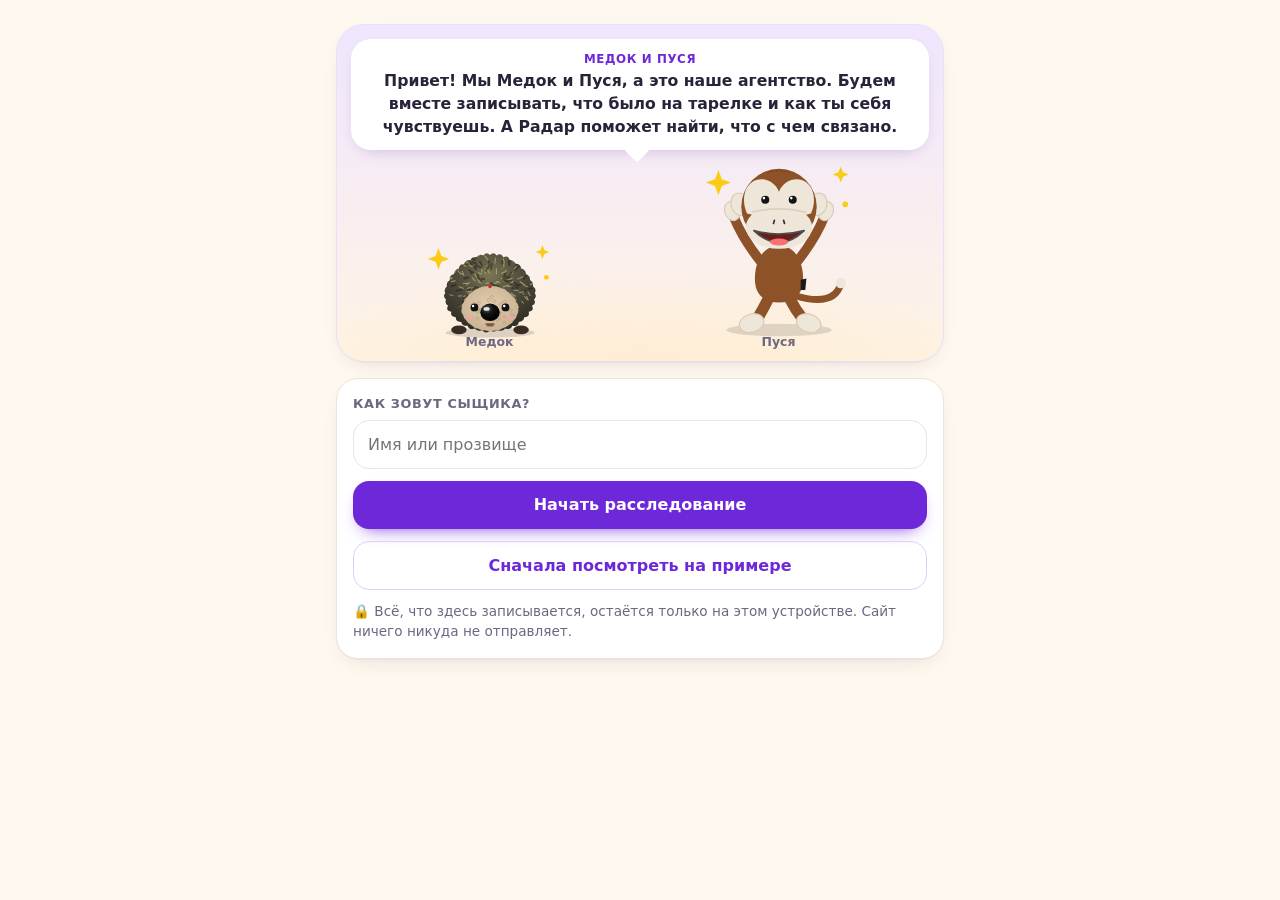
<file: index.html>
<!doctype html>
<html lang="ru">
<head>
  <meta charset="utf-8">
  <meta name="viewport" content="width=device-width, initial-scale=1, viewport-fit=cover">
  <!-- Приватность: браузеру запрещено ходить куда-либо, кроме самого сайта. Данные не могут уйти наружу. -->
  <meta http-equiv="Content-Security-Policy" content="default-src 'self'; script-src 'self'; style-src 'self' 'unsafe-inline'; img-src 'self' data: blob:; connect-src 'self'; font-src 'self'; object-src 'none'; base-uri 'self'; form-action 'none'">
  <meta name="referrer" content="no-referrer">
  <meta name="robots" content="noindex, nofollow">
  <title>Агентство Медка и Пуси</title>
  <meta name="description" content="Дневник еды и самочувствия в игровой форме. Данные остаются на устройстве.">
  <meta property="og:title" content="Агентство Медка и Пуси">
  <meta property="og:description" content="Дневник еды и самочувствия в игровой форме. Данные остаются на устройстве.">
  <meta property="og:image" content="https://samvelkoch.github.io/crumbs/icons/icon-512.png">
  <meta property="og:type" content="website">
  <meta name="theme-color" content="#6d28d9">
  <link rel="manifest" href="manifest.webmanifest">
  <link rel="icon" href="icons/icon.svg" type="image/svg+xml">
  <link rel="apple-touch-icon" href="icons/apple-touch-icon.png">
  <meta name="apple-mobile-web-app-capable" content="yes">
  <meta name="mobile-web-app-capable" content="yes">
  <meta name="apple-mobile-web-app-title" content="Агентство">
  <meta name="apple-mobile-web-app-status-bar-style" content="default">
  <link rel="stylesheet" href="styles.css">
  <script type="module" src="js/app.js"></script>
</head>
<body>
  <div class="app" id="app">
    <noscript>Для работы нужен JavaScript.</noscript>
  </div>
  <nav class="tabbar hidden" id="tabbar" aria-label="Разделы">
    <div class="tabbar-inner">
      <button class="tab" data-tab="today"><span class="ico">🏠</span>Сегодня</button>
      <button class="tab" data-tab="diary"><span class="ico">📅</span>Дневник</button>
      <button class="tab" data-tab="radar"><span class="ico">🔎</span>Радар</button>
      <button class="tab" data-tab="games"><span class="ico">🎮</span>Игры</button>
      <button class="tab" data-tab="more"><span class="ico">⭐</span>Агентство</button>
    </div>
  </nav>
  <dialog class="sheet" id="sheet" aria-labelledby="sheetTitle"></dialog>
  <div class="toast" id="toast" role="status" aria-live="polite"></div>
</body>
</html>
</file>
<file: styles.css>
:root {
  color-scheme: light;
  --bg: #fff8ef;
  --card: #ffffff;
  --ink: #2a2238;
  --muted: #6f6680;
  --line: #efe5d8;
  --brand: #6d28d9;
  --brand-2: #8b5cf6;
  --brand-soft: #f1eafe;
  --amber: #f59e0b;
  --amber-soft: #fff3d6;
  --green: #16a34a;
  --green-soft: #e3f8e9;
  --red: #dc2626;
  --water: #0ea5e9;
  --water-soft: #e0f4fd;
  --c-veg: #22c55e;
  --c-prot: #f97316;
  --c-carb: #eab308;
  --c-fruit: #ec4899;
  --c-treat: #a855f7;
  --c-drink: #0ea5e9;
  --c-dish: #f97316;
  --l0: #4ade80;
  --l1: #bef264;
  --l2: #fde047;
  --l3: #fb923c;
  --l4: #f43f5e;
  --radius: 22px;
  --shadow: 0 1px 0 rgba(42, 34, 56, .04), 0 8px 24px -12px rgba(42, 34, 56, .18);
  --tabbar: 72px;
  --font: ui-rounded, 'SF Pro Rounded', 'Nunito', system-ui, -apple-system, 'Segoe UI', Roboto, sans-serif;
}

* { box-sizing: border-box; }
html { -webkit-text-size-adjust: 100%; }
body {
  margin: 0;
  background: var(--bg);
  color: var(--ink);
  font: 16px/1.45 var(--font);
  -webkit-tap-highlight-color: transparent;
  overscroll-behavior-y: none;
}
button, input, textarea, select { font: inherit; color: inherit; }
button { cursor: pointer; border: 0; background: none; padding: 0; }
button:focus-visible, input:focus-visible, textarea:focus-visible { outline: 3px solid var(--brand-2); outline-offset: 2px; }
h1, h2, h3 { margin: 0; line-height: 1.2; letter-spacing: -.01em; }
h2 { font-size: 1.15rem; }
h3 { font-size: 1rem; }
p { margin: 0; }
.muted { color: var(--muted); }
.small { font-size: .85rem; }
.hidden { display: none !important; }

/* ---------- каркас ---------- */
.app {
  max-width: 640px;
  margin: 0 auto;
  padding: calc(env(safe-area-inset-top) + 8px) 16px calc(var(--tabbar) + env(safe-area-inset-bottom) + 24px);
  min-height: 100dvh;
}
.topbar {
  display: flex; align-items: center; justify-content: space-between; gap: 12px;
  padding: 8px 0 12px;
}
.brand { display: flex; align-items: center; gap: 10px; min-width: 0; }
.brand-badge {
  width: 40px; height: 40px; border-radius: 14px; flex: none;
  background: linear-gradient(135deg, var(--brand), var(--brand-2));
  display: grid; place-items: center; color: #fff; font-size: 22px;
  box-shadow: 0 6px 14px -6px var(--brand);
}
.brand > div:last-child { min-width: 0; }
.brand h1 { font-size: 1.05rem; font-weight: 800; }
.brand .sub { font-size: .78rem; color: var(--muted); white-space: nowrap; overflow: hidden; text-overflow: ellipsis; }
.stars-chip {
  display: flex; align-items: center; gap: 6px; flex: none;
  background: var(--amber-soft); color: #92400e; font-weight: 800;
  padding: 8px 12px; border-radius: 999px; font-size: .95rem;
}
.stars-chip .rank-emoji { font-size: 1.05rem; }

.view { display: grid; gap: 14px; animation: fade .25s ease; }
@keyframes fade { from { opacity: 0; transform: translateY(4px); } to { opacity: 1; transform: none; } }

.card {
  background: var(--card); border-radius: var(--radius); padding: 16px;
  box-shadow: var(--shadow); border: 1px solid var(--line);
}
.card-head { display: flex; align-items: center; justify-content: space-between; gap: 8px; margin-bottom: 12px; }
.card-head .hint { font-size: .8rem; color: var(--muted); }
.section-title { font-size: .78rem; font-weight: 800; text-transform: uppercase; letter-spacing: .06em; color: var(--muted); margin: 6px 4px -4px; }

/* ---------- нижняя навигация ---------- */
.tabbar {
  position: fixed; left: 0; right: 0; bottom: 0; z-index: 20;
  background: rgba(255, 255, 255, .92); backdrop-filter: blur(14px); -webkit-backdrop-filter: blur(14px);
  border-top: 1px solid var(--line);
  padding: 6px 8px calc(6px + env(safe-area-inset-bottom));
}
.tabbar-inner { max-width: 640px; margin: 0 auto; display: grid; grid-template-columns: repeat(5, 1fr); gap: 2px; }
.tab {
  display: grid; justify-items: center; gap: 2px; padding: 6px 4px; border-radius: 16px;
  font-size: .72rem; font-weight: 700; color: var(--muted);
}
.tab .ico { font-size: 1.4rem; line-height: 1; filter: grayscale(.6); opacity: .8; transition: transform .2s; }
.tab[aria-current='page'] { color: var(--brand); background: var(--brand-soft); }
.tab[aria-current='page'] .ico { filter: none; opacity: 1; transform: translateY(-1px) scale(1.08); }

/* ---------- сцена с маскотами ---------- */
.stage {
  position: relative; overflow: hidden;
  background:
    radial-gradient(120% 80% at 50% 120%, #ffe8c7 0%, transparent 60%),
    linear-gradient(180deg, #efe6ff 0%, #fff4e4 100%);
  border-radius: 28px; padding: 14px 14px 6px; border: 1px solid #eadff7;
  box-shadow: var(--shadow);
}
.bubble {
  position: relative; background: #fff; border-radius: 20px; padding: 12px 14px;
  font-size: .98rem; font-weight: 600; min-height: 64px;
  box-shadow: 0 6px 18px -10px rgba(76, 29, 149, .4);
}
.bubble .who { display: block; font-size: .74rem; font-weight: 800; color: var(--brand); text-transform: uppercase; letter-spacing: .05em; margin-bottom: 2px; }
.bubble::after {
  content: ''; position: absolute; bottom: -9px; width: 18px; height: 18px; background: #fff;
  transform: rotate(45deg); border-radius: 3px; left: var(--tail, 22%);
  transition: left .3s ease;
}
.mascots { display: flex; justify-content: space-around; align-items: flex-end; margin-top: 6px; }
.mascot-btn { position: relative; display: grid; justify-items: center; gap: 0; padding: 4px; border-radius: 20px; }
.mascot-btn .name { font-size: .78rem; font-weight: 800; color: var(--muted); margin-top: -4px; }
.mascot { display: block; overflow: visible; }
.stage .mascot.medok { width: clamp(90px, 24vw, 136px); height: auto; }
.stage .mascot.pusya { width: clamp(104px, 28vw, 160px); height: auto; }
.mascot .m-body { transform-origin: 50% 90%; transform-box: fill-box; }
.mascot.mood-cheer .m-body { animation: hop 1.1s ease-in-out infinite; }
.mascot.mood-happy .m-body { animation: breathe 3.5s ease-in-out infinite; }
.mascot.mood-calm .m-body { animation: breathe 4.5s ease-in-out infinite; }
.mascot.mood-think .m-body { animation: tilt 3s ease-in-out infinite; }
.mascot .m-eyes { animation: blink 5s infinite; transform-origin: center; transform-box: fill-box; }
.mascot .m-sparkles { animation: twinkle 1.4s ease-in-out infinite; transform-origin: center; transform-box: fill-box; }
.wiggle .m-body { animation: wiggle .6s ease !important; }
@keyframes breathe { 50% { transform: scale(1.025, .985); } }
@keyframes hop { 0%, 100% { transform: translateY(0); } 40% { transform: translateY(-8px) scale(1.02, .98); } 60% { transform: translateY(0) scale(1.03, .96); } }
@keyframes tilt { 50% { transform: rotate(-3deg); } }
@keyframes blink { 0%, 94%, 100% { transform: scaleY(1); } 97% { transform: scaleY(.1); } }
@keyframes twinkle { 50% { opacity: .35; transform: scale(.85); } }
@keyframes wiggle { 20% { transform: rotate(-7deg); } 45% { transform: rotate(6deg); } 70% { transform: rotate(-3deg); } }
@media (prefers-reduced-motion: reduce) {
  *, *::before, *::after { animation: none !important; transition: none !important; }
}

/* ---------- быстрые действия ---------- */
.quick { display: grid; grid-template-columns: repeat(4, 1fr); gap: 10px; }
.qbtn {
  display: grid; justify-items: center; align-content: center; gap: 4px;
  min-height: 92px; padding: 10px 4px; border-radius: 22px; font-weight: 800; font-size: .86rem;
  background: var(--card); border: 1px solid var(--line); box-shadow: var(--shadow);
  transition: transform .12s ease;
}
.qbtn:active { transform: scale(.96); }
.qbtn .ico { font-size: 1.9rem; line-height: 1; }
.qbtn.meal { background: linear-gradient(160deg, #fff, #fff1e0); }
.qbtn.skin { background: linear-gradient(160deg, #fff, #f1eafe); }
.qbtn.water { background: linear-gradient(160deg, #fff, #e0f4fd); }
.qbtn.clue { background: linear-gradient(160deg, #fff, #e3f8e9); }

.skin-quick { display: flex; gap: 10px; align-items: center; }
.skin-quick .q { flex: 1; }
.pill-btn {
  display: inline-flex; align-items: center; justify-content: center; gap: 6px;
  padding: 12px 16px; border-radius: 16px; font-weight: 800; min-height: 48px;
  background: var(--brand); color: #fff; box-shadow: 0 8px 18px -10px var(--brand);
}
.pill-btn.soft { background: var(--brand-soft); color: var(--brand); box-shadow: none; }
.pill-btn.ghost { background: transparent; color: var(--brand); box-shadow: none; border: 1.5px solid #ddd0f7; }
.pill-btn.green { background: var(--green); box-shadow: 0 8px 18px -10px var(--green); }
.pill-btn.danger { background: #fee2e2; color: var(--red); box-shadow: none; }
.pill-btn.block { width: 100%; }
.pill-btn:disabled { opacity: .5; }
.link-btn { color: var(--brand); font-weight: 800; font-size: .9rem; }

/* ---------- тарелка и вода ---------- */
.duo { display: grid; grid-template-columns: 1fr 1fr; gap: 14px; }
.plate-wrap { display: grid; justify-items: center; gap: 8px; }
.plate-legend { display: grid; grid-template-columns: 1fr 1fr; gap: 4px 10px; font-size: .78rem; font-weight: 700; }
.plate-legend span { display: flex; align-items: center; gap: 4px; opacity: .45; }
.plate-legend span.on { opacity: 1; }
.glasses { display: grid; grid-template-columns: repeat(3, 1fr); gap: 6px; justify-items: center; margin: 4px 0 8px; }
.glass { width: 38px; height: 46px; position: relative; }
.glass svg { width: 100%; height: 100%; }
.water-count { text-align: center; font-weight: 800; font-size: .9rem; }
.drink-btns { display: flex; flex-wrap: wrap; gap: 6px; justify-content: center; margin: 10px 0 6px; }
.sweet-list { display: flex; flex-wrap: wrap; gap: 6px; align-items: center; justify-content: center; }
.center { text-align: center; }
.answer { margin-top: 6px; }
.answer summary { display: inline-block; cursor: pointer; font-weight: 800; color: var(--brand); padding: 4px 10px; border-radius: 999px; background: #f3edff; list-style: none; }
.answer summary::-webkit-details-marker { display: none; }
.answer[open] summary { display: none; }
.answer[open] { font-weight: 800; color: var(--brand); }
.rate { display: flex; gap: 8px; margin-top: 8px; }
.rate-btn { font-size: 1.35rem; width: 42px; height: 38px; border-radius: 12px; background: #fff; border: 1.5px solid var(--line); opacity: .75; }
.rate-btn[aria-pressed='true'] { opacity: 1; border-color: var(--brand); background: #f3edff; }
.rate-btn.pop { animation: pop .25s ease; }
@keyframes pop { 50% { transform: scale(1.18); } }
@media (prefers-reduced-motion: reduce) { .rate-btn.pop { animation: none; } }
.wtext { display: block; min-width: 0; }
.rtable { width: 100%; border-collapse: collapse; font-size: .9rem; }
.rtable th, .rtable td { padding: 6px 4px; border-bottom: 1px solid var(--line); text-align: left; }
.rtable .num, .rtable th:not(:first-child) { text-align: center; font-variant-numeric: tabular-nums; }
.rtable tfoot td { font-weight: 800; }
.tap-hint { text-align: center; font-size: .75rem; color: var(--muted); margin-top: 6px; }
.wisdom-item { display: flex; gap: 10px; padding: 10px 12px; background: #fff; border: 1.5px solid var(--line); border-radius: 14px; line-height: 1.4; }
.wisdom-item .who { font-size: 1.2rem; }
.seg.place button { padding: 7px 12px; font-size: .85rem; }
.seg.place button[aria-pressed='true'] { background: var(--brand); border-color: var(--brand); }

/* ---------- лента дня ---------- */
.timeline { display: grid; gap: 8px; }
.entry {
  display: grid; grid-template-columns: 44px 1fr auto; gap: 10px; align-items: center;
  padding: 10px; border-radius: 18px; background: #fffdf9; border: 1px solid var(--line); text-align: left; width: 100%;
}
.entry .eico { width: 44px; height: 44px; border-radius: 14px; display: grid; place-items: center; font-size: 1.35rem; background: var(--amber-soft); }
.entry.skin .eico { background: var(--brand-soft); }
.entry.factor .eico { background: var(--green-soft); }
.entry.water .eico { background: var(--water-soft); }
.entry .etitle { font-weight: 800; font-size: .95rem; }
.entry .edesc { font-size: .84rem; color: var(--muted); overflow: hidden; display: -webkit-box; -webkit-line-clamp: 2; -webkit-box-orient: vertical; }
.entry .etime { font-size: .8rem; font-weight: 800; color: var(--muted); }
.empty { text-align: center; padding: 18px 8px; color: var(--muted); font-size: .92rem; }
.dots { display: inline-flex; gap: 3px; vertical-align: middle; }
.dot { width: 12px; height: 12px; border-radius: 50%; display: inline-block; border: 1px solid rgba(0, 0, 0, .08); }
.lv0 { background: var(--l0); } .lv1 { background: var(--l1); } .lv2 { background: var(--l2); } .lv3 { background: var(--l3); } .lv4 { background: var(--l4); }

/* ---------- чипсы ---------- */
.chips { display: flex; flex-wrap: wrap; gap: 8px; }
.chip {
  display: inline-flex; align-items: center; gap: 6px; padding: 9px 12px; border-radius: 999px;
  background: #fff; border: 1.5px solid var(--line); font-weight: 700; font-size: .92rem; min-height: 42px;
  transition: transform .1s ease, background .15s;
}
.chip:active { transform: scale(.95); }
.chip[aria-pressed='true'] { background: var(--brand-soft); border-color: var(--brand-2); color: var(--brand); }
.chip.small { padding: 5px 10px; min-height: 32px; font-size: .84rem; }
.chip .x { font-weight: 900; opacity: .6; margin-left: 2px; }
.chip.green { background: var(--green-soft); border-color: #bfe9cc; color: #166534; }
.chip.amber { background: var(--amber-soft); border-color: #fde3a7; color: #92400e; }

/* ---------- шторка (dialog) ---------- */
dialog.sheet {
  border: 0; padding: 0; margin: auto auto 0; width: 100%; max-width: 640px;
  max-height: calc(100dvh - env(safe-area-inset-top) - 24px);
  border-radius: 28px 28px 0 0; background: var(--bg); color: var(--ink);
  box-shadow: 0 -20px 50px -20px rgba(42, 34, 56, .45);
}
dialog.sheet[open] { display: flex; flex-direction: column; animation: up .28s cubic-bezier(.2, .9, .3, 1.1); }
dialog.sheet::backdrop { background: rgba(30, 20, 50, .38); }
@keyframes up { from { transform: translateY(40px); opacity: .4; } to { transform: none; opacity: 1; } }
@media (min-width: 700px) {
  dialog.sheet { margin: auto; border-radius: 28px; max-height: 88dvh; }
}
.sheet-head { display: flex; align-items: center; justify-content: space-between; gap: 10px; padding: 16px 18px 10px; }
.sheet-head h2 { font-size: 1.2rem; }
.sheet-close { width: 38px; height: 38px; border-radius: 50%; background: #fff; border: 1px solid var(--line); font-size: 1.1rem; font-weight: 900; color: var(--muted); }
.sheet-body { padding: 4px 18px 16px; overflow-y: auto; display: flex; flex-direction: column; gap: 16px; -webkit-overflow-scrolling: touch; flex: 1 1 auto; min-height: 0; }
.sheet-body > * { flex-shrink: 0; }
.sheet-foot {
  padding: 12px 18px calc(12px + env(safe-area-inset-bottom)); display: flex; gap: 10px;
  border-top: 1px solid var(--line); background: rgba(255, 248, 239, .96);
}
.sheet-foot .pill-btn { flex: 1; }

.field { display: grid; gap: 6px; }
.field > label, .label { font-size: .8rem; font-weight: 800; color: var(--muted); text-transform: uppercase; letter-spacing: .05em; }
.input, textarea.input {
  width: 100%; border-radius: 16px; border: 1.5px solid var(--line); background: #fff; padding: 12px 14px; min-height: 48px;
  font-size: 16px;
}
textarea.input { min-height: 72px; resize: vertical; }
.input:focus { border-color: var(--brand-2); outline: none; }
.seg { display: flex; gap: 6px; overflow-x: auto; padding-bottom: 2px; scrollbar-width: none; }
.seg::-webkit-scrollbar { display: none; }
.seg button { flex: none; padding: 9px 14px; border-radius: 999px; background: #fff; border: 1.5px solid var(--line); font-weight: 800; font-size: .9rem; }
.seg button[aria-pressed='true'] { background: var(--ink); color: #fff; border-color: var(--ink); }

.tray { min-height: 48px; padding: 8px; border-radius: 18px; border: 1.5px dashed #e3d6c4; background: #fffdf9; }
.tray .placeholder { color: var(--muted); font-size: .9rem; padding: 6px; }
.suggest { display: grid; gap: 6px; }
.suggest button {
  text-align: left; padding: 10px 12px; border-radius: 14px; background: var(--brand-soft); color: var(--brand); font-weight: 700; font-size: .9rem;
}
.cat-title { display: flex; align-items: center; gap: 6px; font-weight: 800; font-size: .95rem; margin-bottom: 8px; }
.cat-title i { width: 10px; height: 10px; border-radius: 50%; display: inline-block; }

/* шкала кожи */
.zone { display: grid; gap: 8px; padding: 12px; background: #fff; border-radius: 18px; border: 1px solid var(--line); }
.zone-head { display: flex; justify-content: space-between; align-items: center; font-weight: 800; }
.zone-head .val { font-size: .84rem; color: var(--muted); }
.levels { display: grid; grid-template-columns: repeat(5, 1fr); gap: 6px; }
.level {
  aspect-ratio: 1; border-radius: 16px; display: grid; place-items: center; font-size: 1.5rem;
  border: 2.5px solid transparent; opacity: .55; transition: transform .1s, opacity .15s;
  max-height: 64px; width: 100%;
}
.level[aria-pressed='true'] { opacity: 1; border-color: var(--ink); transform: scale(1.06); }
.toggle { display: flex; align-items: center; justify-content: space-between; gap: 10px; padding: 12px 14px; background: #fff; border-radius: 16px; border: 1px solid var(--line); font-weight: 700; }
.switch { width: 52px; height: 32px; border-radius: 999px; background: #e5e0ea; position: relative; transition: background .2s; flex: none; }
.switch::after { content: ''; position: absolute; top: 3px; left: 3px; width: 26px; height: 26px; border-radius: 50%; background: #fff; box-shadow: 0 2px 4px rgba(0, 0, 0, .2); transition: transform .2s; }
.switch[aria-checked='true'] { background: var(--brand); }
.switch[aria-checked='true']::after { transform: translateX(20px); }

/* ---------- календарь ---------- */
.cal-head { display: flex; align-items: center; justify-content: space-between; margin-bottom: 10px; }
.cal-head h2 { text-transform: capitalize; }
.cal-nav { width: 40px; height: 40px; border-radius: 50%; background: var(--brand-soft); color: var(--brand); font-weight: 900; font-size: 1.1rem; }
.cal { display: grid; grid-template-columns: repeat(7, 1fr); gap: 5px; }
.cal .wd { text-align: center; font-size: .72rem; font-weight: 800; color: var(--muted); padding-bottom: 2px; }
.day {
  aspect-ratio: 1; border-radius: 12px; display: grid; place-items: center; position: relative;
  font-weight: 800; font-size: .9rem; background: #f6f1ea; color: #8b8295;
}
.day.has { color: var(--ink); }
.day.lv0 { background: #c9f5d8; } .day.lv1 { background: #e6fab8; } .day.lv2 { background: #fdf0a2; } .day.lv3 { background: #fed1aa; } .day.lv4 { background: #fdb4c0; }
.day.meals::after { content: ''; position: absolute; bottom: 5px; width: 5px; height: 5px; border-radius: 50%; background: var(--ink); opacity: .45; }
.day.today { outline: 2px solid var(--brand); outline-offset: 1px; }
.day[aria-pressed='true'] { box-shadow: inset 0 0 0 2.5px var(--ink); }
.day.future { opacity: .35; }
.legend { display: flex; flex-wrap: wrap; gap: 10px; margin-top: 12px; font-size: .76rem; color: var(--muted); font-weight: 700; }
.legend span { display: inline-flex; gap: 4px; align-items: center; }

/* ---------- радар ---------- */
.zone-tabs { display: grid; grid-template-columns: repeat(4, 1fr); gap: 6px; }
.zone-tabs button { padding: 9px 4px; border-radius: 14px; background: #fff; border: 1.5px solid var(--line); font-weight: 800; font-size: .86rem; }
.zone-tabs button[aria-pressed='true'] { background: var(--ink); border-color: var(--ink); color: #fff; }
.progress { height: 12px; border-radius: 999px; background: #efe8f9; overflow: hidden; }
.progress > i { display: block; height: 100%; border-radius: inherit; background: linear-gradient(90deg, var(--brand-2), var(--brand)); }
.suspect {
  display: grid; gap: 10px; padding: 14px; border-radius: 20px;
  background: linear-gradient(160deg, #fff, #fff0f3); border: 1px solid #fbd5dd;
}
.suspect.watch { background: linear-gradient(160deg, #fff, #fff8e6); border-color: #fbe6b5; }
.suspect-head { display: flex; align-items: center; gap: 10px; }
.suspect-head .big { font-size: 2rem; width: 48px; height: 48px; display: grid; place-items: center; background: #fff; border-radius: 16px; flex: none; }
.suspect-head .name { font-weight: 800; font-size: 1.05rem; }
.tag { display: inline-block; font-size: .7rem; font-weight: 800; padding: 3px 8px; border-radius: 999px; background: #fee2e2; color: #b91c1c; text-transform: uppercase; letter-spacing: .04em; }
.tag.watch { background: #fef3c7; color: #92400e; }
.tag.fam { background: var(--brand-soft); color: var(--brand); }
.compare { display: grid; gap: 6px; font-size: .84rem; }
.bar-row { display: grid; grid-template-columns: 92px 1fr 44px; gap: 8px; align-items: center; }
.bar { height: 12px; border-radius: 999px; background: #f2edf7; overflow: hidden; }
.bar > i { display: block; height: 100%; border-radius: inherit; }
.note { font-size: .82rem; color: var(--muted); background: #fff; border-radius: 14px; padding: 8px 10px; border: 1px dashed var(--line); }
.trend { width: 100%; height: auto; display: block; }
.parent-note { font-size: .82rem; color: #57534e; background: #f5f5f4; border-radius: 16px; padding: 12px 14px; }

/* ---------- значки ---------- */
.badges { display: grid; grid-template-columns: repeat(auto-fill, minmax(96px, 1fr)); gap: 10px; }
.badge { display: grid; justify-items: center; text-align: center; gap: 4px; padding: 12px 6px; border-radius: 18px; background: #fff; border: 1px solid var(--line); }
.badge .ico { font-size: 2rem; width: 56px; height: 56px; display: grid; place-items: center; border-radius: 50%; background: var(--amber-soft); }
.badge.locked .ico { filter: grayscale(1); opacity: .35; background: #f3f0f5; }
.badge .t { font-weight: 800; font-size: .82rem; line-height: 1.15; }
.badge .h { font-size: .72rem; color: var(--muted); line-height: 1.2; }
.rank-card { display: grid; gap: 8px; }
.rank-line { display: flex; align-items: center; gap: 12px; }
.rank-line .big { font-size: 2.4rem; }

/* ---------- списки настроек ---------- */
.list { display: grid; gap: 2px; }
.row {
  display: flex; align-items: center; gap: 12px; padding: 12px 4px; border-bottom: 1px solid var(--line); text-align: left; width: 100%;
}
.row:last-child { border-bottom: 0; }
.row .ico { font-size: 1.4rem; width: 32px; text-align: center; flex: none; }
.row .txt { flex: 1; min-width: 0; }
.row .t, .row .d { display: block; }
.row .t { font-weight: 800; }
.row .d { font-size: .82rem; color: var(--muted); }
.row .chev { color: var(--muted); font-weight: 900; }

/* ---------- тост ---------- */
.toast {
  position: fixed; left: 50%; transform: translateX(-50%) translateY(20px); z-index: 60;
  bottom: calc(var(--tabbar) + env(safe-area-inset-bottom) + 14px);
  background: var(--ink); color: #fff; padding: 12px 14px 12px 18px; border-radius: 18px; font-weight: 700;
  display: flex; align-items: center; gap: 14px; max-width: calc(100% - 32px); width: max-content;
  opacity: 0; pointer-events: none; transition: opacity .2s, transform .2s;
  box-shadow: 0 12px 30px -12px rgba(0, 0, 0, .5);
}
.toast.show { opacity: 1; transform: translateX(-50%); pointer-events: auto; }
.toast button { color: #c4b5fd; font-weight: 900; }

.banner { display: flex; gap: 10px; align-items: center; padding: 12px 14px; border-radius: 18px; background: var(--amber-soft); border: 1px solid #fde3a7; font-size: .88rem; font-weight: 700; color: #78350f; }
.banner .pill-btn { padding: 8px 12px; min-height: 0; font-size: .82rem; }

/* ---------- онбординг ---------- */
.onboard { display: grid; gap: 16px; text-align: center; padding-top: 16px; }
.onboard .mascots { margin: 0; }
.onboard h1 { font-size: 1.6rem; font-weight: 900; }

/* ---------- отчёт для врача ---------- */
.report { position: fixed; inset: 0; z-index: 80; background: #fff; overflow-y: auto; color: #111; font-family: system-ui, -apple-system, 'Segoe UI', Roboto, sans-serif; }
.report-inner { max-width: 820px; margin: 0 auto; padding: calc(env(safe-area-inset-top) + 16px) 20px 40px; }
.report-tools { display: flex; gap: 10px; justify-content: flex-end; margin-bottom: 12px; position: sticky; top: 0; background: #fff; padding: 8px 0; }
.report h1 { font-size: 1.4rem; margin-bottom: 4px; }
.report h2 { font-size: 1.05rem; margin: 20px 0 8px; border-bottom: 2px solid #111; padding-bottom: 4px; }
.report table { width: 100%; border-collapse: collapse; font-size: .82rem; }
.report th, .report td { border: 1px solid #ccc; padding: 5px 6px; vertical-align: top; text-align: left; }
.report th { background: #f3f3f3; }
.report td.num { text-align: center; width: 44px; }
.report .kpis { display: grid; grid-template-columns: repeat(auto-fit, minmax(140px, 1fr)); gap: 8px; }
.report .kpi { border: 1px solid #ccc; border-radius: 8px; padding: 8px 10px; }
.report .kpi b { display: block; font-size: 1.2rem; }
.report .disclaimer { font-size: .8rem; color: #444; margin-top: 18px; }

@media print {
  body > *:not(.report) { display: none !important; }
  .report { position: static; overflow: visible; }
  .report-tools { display: none; }
  .report-inner { padding: 0; max-width: none; }
  .report tr { break-inside: avoid; }
}

@media (min-width: 560px) {
  .quick .qbtn { min-height: 104px; }
}
@media (max-width: 370px) {
  .quick { grid-template-columns: repeat(2, 1fr); }
  .duo { grid-template-columns: 1fr; }
}

/* ---------- мини-игры ---------- */
body.game-open { overflow: hidden; }
.game-layer {
  position: fixed; inset: 0; z-index: 60; background: var(--bg); display: flex; flex-direction: column; gap: 10px;
  padding: calc(10px + env(safe-area-inset-top)) max(12px, env(safe-area-inset-right)) calc(12px + env(safe-area-inset-bottom)) max(12px, env(safe-area-inset-left));
  user-select: none; -webkit-user-select: none; touch-action: manipulation;
}
.g-head { display: grid; grid-template-columns: auto 1fr; column-gap: 12px; align-items: center; }
.g-close { grid-row: span 2; width: 44px; height: 44px; border-radius: 50%; background: var(--card); border: 1.5px solid var(--line); font-size: 1.1rem; font-weight: 900; }
.g-title { font-weight: 900; font-size: 1.2rem; }
.g-hint { font-size: .85rem; color: var(--muted); }
.g-lanes { flex: 1; min-height: 0; display: grid; grid-auto-flow: column; grid-auto-columns: minmax(0, 1fr); gap: 10px; }
.g-lane { display: grid; grid-template-rows: auto 1fr auto; gap: 8px; background: var(--card); border-radius: var(--radius); box-shadow: var(--shadow); padding: 10px; min-height: 0; }
.g-score { display: flex; align-items: center; gap: 8px; font-weight: 800; }
.g-score span:first-child { flex: 1; min-width: 0; overflow: hidden; text-overflow: ellipsis; white-space: nowrap; }
.g-score b { font-size: 1.5rem; color: var(--brand); font-variant-numeric: tabular-nums; }
.g-left { font-size: .8rem; color: var(--muted); background: var(--bg); border-radius: 999px; padding: 2px 8px; font-variant-numeric: tabular-nums; }
.g-left::after { content: ' осталось'; }
.g-sky { position: relative; overflow: hidden; border-radius: 18px; background: linear-gradient(#e0f2fe, #fff8ef 70%); min-height: 260px; }
.g-hero { position: absolute; left: 50%; bottom: 6px; transform: translateX(-50%); pointer-events: none; }
.g-hero svg { display: block; }
.g-food {
  position: absolute; left: 50%; bottom: 110px; font-size: clamp(44px, 9vw, 64px); line-height: 1;
  transform: translate(-50%, calc(var(--y, 0) * -1 * min(34vh, 300px))) rotate(var(--r, 0deg));
  filter: drop-shadow(0 4px 6px rgba(0, 0, 0, .15));
}
.g-food.eat { transition: transform .35s ease-in, opacity .35s; transform: translate(-50%, 40px) scale(.2); opacity: 0; }
.g-food.away { transition: transform .45s ease-out, opacity .45s; transform: translate(120%, -60px) rotate(200deg); opacity: 0; }
.g-say { position: absolute; left: 50%; top: 10px; transform: translate(-50%, -6px); max-width: 92%; padding: 8px 12px; border-radius: 14px; background: #fff; font-weight: 800; font-size: .9rem; text-align: center; box-shadow: var(--shadow); opacity: 0; transition: opacity .2s, transform .2s; pointer-events: none; }
.g-say.show { opacity: 1; transform: translate(-50%, 0); }
.g-say.good { color: var(--green); }
.g-say.soft { color: var(--brand); }
.g-say.big { font-size: 2.6rem; padding: 6px 22px; color: var(--brand); }
.g-btns { display: grid; grid-template-columns: 1fr 1fr; gap: 8px; }
.g-btns button { min-height: 64px; border-radius: 18px; font-size: 1.05rem; font-weight: 900; color: #fff; box-shadow: 0 4px 0 rgba(0, 0, 0, .12); }
.g-btns button:active { transform: translateY(2px); box-shadow: 0 2px 0 rgba(0, 0, 0, .12); }
.g-yes { background: var(--green); }
.g-no { background: #f97316; }
.g-end { margin: auto; max-width: 520px; width: 100%; display: grid; gap: 14px; justify-items: center; text-align: center; overflow-y: auto; }
.g-end h2 { margin: 0; font-size: 1.6rem; text-wrap: balance; }
.g-end-heroes { display: flex; align-items: flex-end; gap: 8px; }
.g-end-scores { display: flex; gap: 12px; }
.g-end-scores div { background: var(--card); border-radius: 16px; padding: 10px 18px; box-shadow: var(--shadow); display: grid; }
.g-end-scores b { font-size: 1.8rem; color: var(--brand); }
.g-end-note { margin: 0; color: var(--muted); }
.g-end-learn { display: flex; flex-wrap: wrap; gap: 6px; justify-content: center; }
.g-end-cap { width: 100%; font-weight: 800; font-size: .8rem; text-transform: uppercase; letter-spacing: .05em; color: var(--muted); }
.g-end-btns { display: flex; gap: 10px; }
.game-card { display: grid; gap: 12px; }
.game-card .gc-top { display: flex; gap: 12px; align-items: center; }
.game-card .gc-ico { font-size: 2.4rem; line-height: 1; }
.game-card h2 { margin: 0; font-size: 1.15rem; }
.game-card p { margin: 2px 0 0; }
.game-card .gc-btns { display: flex; flex-wrap: wrap; gap: 8px; }

.choice-opts { display: grid; gap: 6px; margin-top: 10px; }
.choice-opt { text-align: left; padding: 10px 12px; border-radius: 14px; background: var(--brand-soft); color: var(--ink); font-weight: 700; font-size: .92rem; line-height: 1.3; border: 1.5px solid transparent; }
.choice-opt:active { border-color: var(--brand); }
.choice-row { background: #fff; border: 1.5px solid var(--line); border-radius: 14px; padding: 10px 12px; display: grid; gap: 4px; }
.choice-row .cq { font-size: .9rem; }
.choice-row .ca { font-weight: 800; color: var(--brand); }

/* «Что для меня важно» */
.game-layer.sort { overflow-y: auto; }
.s-wrap { flex: 1; max-width: 560px; width: 100%; margin: 0 auto; display: grid; gap: 12px; align-content: start; padding-top: 4vh; }
.s-prog { margin: 0; }
.s-count { text-align: center; font-variant-numeric: tabular-nums; }
.s-stage { display: flex; align-items: flex-end; justify-content: center; gap: 4px; }
.s-hero svg { display: block; }
.s-card { flex: 1; max-width: 340px; min-height: 220px; background: var(--card); border-radius: 26px; box-shadow: var(--shadow); padding: 22px 18px; display: grid; gap: 8px; place-content: center; text-align: center; animation: s-in .25s ease-out; }
.s-e { font-size: 4rem; line-height: 1; }
.s-n { font-weight: 900; font-size: 1.5rem; text-wrap: balance; }
.s-d { color: var(--muted); font-size: 1rem; line-height: 1.35; text-wrap: balance; }
@keyframes s-in { from { transform: translateY(16px) scale(.96); opacity: 0; } }
.s-card.fly-v { transition: transform .26s ease-in, opacity .26s; transform: translate(-60%, 60%) rotate(-12deg) scale(.4); opacity: 0; }
.s-card.fly-i { transition: transform .26s ease-in, opacity .26s; transform: translate(-20%, 70%) rotate(-4deg) scale(.4); opacity: 0; }
.s-card.fly-n { transition: transform .26s ease-in, opacity .26s; transform: translate(20%, 70%) rotate(4deg) scale(.4); opacity: 0; }
.s-card.fly-u { transition: transform .26s ease-in, opacity .26s; transform: translate(60%, 60%) rotate(12deg) scale(.4); opacity: 0; }
.s-say { min-height: 1.3em; text-align: center; font-weight: 800; color: var(--brand); }
.s-decks { display: grid; grid-template-columns: repeat(4, 1fr); gap: 8px; }
.s-deck { min-height: 76px; border-radius: 18px; display: grid; place-items: center; gap: 2px; font-weight: 800; font-size: .85rem; line-height: 1.15; padding: 6px 4px; background: var(--card); border: 2px solid var(--line); box-shadow: 0 3px 0 rgba(0, 0, 0, .08); }
.s-deck span { font-size: 1.7rem; }
.s-deck:active { transform: translateY(2px); }
.s-deck.d-v { border-color: #fda4af; background: #fff1f2; }
.s-deck.d-i { border-color: #93c5fd; background: #eff6ff; }
.s-deck.d-n { border-color: #e5e7eb; }
.s-deck.d-u { border-color: #fde68a; background: #fffbeb; }
.s-deck[aria-pressed="true"] { outline: 3px solid var(--brand); }
.s-foot { display: flex; gap: 8px; justify-content: center; flex-wrap: wrap; }
.s-review { max-width: 760px; width: 100%; margin: 0 auto; display: grid; gap: 10px; grid-template-columns: repeat(auto-fit, minmax(240px, 1fr)); }
.s-col { background: var(--card); border-radius: var(--radius); box-shadow: var(--shadow); padding: 12px; border-top: 5px solid #e5e7eb; }
.s-col.d-v { border-top-color: #fb7185; }
.s-col.d-i { border-top-color: #60a5fa; }
.s-col.d-u { border-top-color: #fbbf24; }
.s-col h3 { margin: 0 0 8px; font-size: 1rem; display: flex; gap: 6px; }
.s-col h3 span { color: var(--muted); }
.s-chips { display: flex; flex-wrap: wrap; gap: 6px; }
.s-chip { padding: 6px 10px; border-radius: 999px; background: var(--bg); font-weight: 700; font-size: .85rem; }
.s-move { position: fixed; inset: 0; background: rgba(30, 20, 50, .45); display: grid; place-items: center; padding: 16px; z-index: 5; }
.s-move-in { background: var(--card); border-radius: 24px; padding: 18px; max-width: 420px; width: 100%; display: grid; gap: 8px; text-align: center; }
.poles { display: grid; gap: 10px; margin-bottom: 6px; }
.pole { display: grid; grid-template-columns: 1fr 110px 44px; gap: 8px; align-items: center; }
.pole .pl { display: grid; }
.pbar { position: relative; height: 10px; border-radius: 6px; background: var(--bg); }
.pbar::before { content: ''; position: absolute; left: 50%; top: -3px; bottom: -3px; width: 2px; background: var(--line); }
.pbar i { position: absolute; top: 0; bottom: 0; border-radius: 6px; }
.pbar i.pos { background: var(--brand); }
.pbar i.neg { background: #fdba74; }
.pv { font-variant-numeric: tabular-nums; font-size: .85rem; text-align: right; }

/* «Лавка и кухня» */
.game-layer.kitchen { overflow-y: auto; }
.k-wrap { max-width: 620px; width: 100%; margin: 0 auto; display: grid; gap: 12px; }
.k-orders { display: grid; gap: 10px; }
.k-order { display: flex; gap: 14px; align-items: center; text-align: left; background: var(--card); border-radius: var(--radius); box-shadow: var(--shadow); padding: 14px; border: 2px solid transparent; }
.k-order:active { border-color: var(--brand); }
.k-oe { font-size: 2.8rem; line-height: 1; }
.k-ot { display: grid; gap: 3px; }
.k-ot span { color: var(--muted); font-size: .9rem; }
.k-ot .k-on { color: var(--brand); font-weight: 800; }
.k-list { background: var(--card); border-radius: var(--radius); box-shadow: var(--shadow); padding: 12px; }
.k-cap { font-weight: 800; margin-bottom: 8px; }
.k-need { display: flex; flex-wrap: wrap; gap: 6px; }
.k-ni { padding: 5px 10px; border-radius: 999px; background: var(--bg); font-weight: 700; font-size: .88rem; border: 1.5px dashed var(--line); }
.k-ni.got { background: #dcfce7; border: 1.5px solid #86efac; }
.k-ni.got::before { content: '✓ '; color: var(--green); }
.k-say { min-height: 1.4em; text-align: center; font-weight: 800; color: var(--brand); opacity: .4; }
.k-say.show { opacity: 1; }
.k-stalls { display: grid; grid-template-columns: repeat(6, 1fr); gap: 6px; }
.k-stall { display: grid; place-items: center; gap: 2px; font-size: 1.5rem; padding: 8px 2px; border-radius: 14px; background: var(--card); border: 2px solid var(--line); }
.k-stall span { font-size: .7rem; font-weight: 800; line-height: 1.1; text-align: center; }
.k-stall.on { border-color: var(--brand); background: var(--brand-soft); }
.k-shelf { display: grid; grid-template-columns: repeat(auto-fill, minmax(92px, 1fr)); gap: 8px; background: linear-gradient(#fde9c8, #f8d9a8); border-radius: var(--radius); padding: 10px; }
.k-prod { display: grid; place-items: center; gap: 2px; padding: 10px 4px; border-radius: 14px; background: #fff; font-weight: 700; font-size: .8rem; box-shadow: 0 3px 0 rgba(0, 0, 0, .08); }
.k-prod span { font-size: 2.1rem; line-height: 1.1; }
.k-prod.in { opacity: .45; }
.k-pot { position: relative; display: grid; place-items: center; background: var(--card); border-radius: var(--radius); box-shadow: var(--shadow); padding: 16px; }
.k-in { font-size: 1.6rem; letter-spacing: 4px; }
.k-pe { font-size: 4rem; }
.k-pe.bub { animation: k-bub .5s ease-out; }
@keyframes k-bub { 50% { transform: scale(1.15) rotate(-6deg); } }
.k-done { list-style: none; margin: 0; padding: 0; display: grid; gap: 4px; font-weight: 700; color: var(--green); }
.k-steps { display: grid; gap: 8px; }
.k-step { padding: 14px; border-radius: 16px; background: var(--card); border: 2px solid var(--line); font-weight: 800; text-align: left; box-shadow: 0 3px 0 rgba(0, 0, 0, .06); }
.shake { animation: shake .28s; }
@keyframes shake { 25% { transform: translateX(-6px); } 75% { transform: translateX(6px); } }
.k-dish { font-size: 5rem; line-height: 1; }
.k-meaning { display: flex; gap: 10px; align-items: center; text-align: left; background: var(--card); border-radius: var(--radius); padding: 12px; box-shadow: var(--shadow); }
.k-meaning p { margin: 0; }
.k-levels { display: grid; grid-template-columns: repeat(3, 1fr); gap: 8px; }
.k-level { display: grid; justify-items: center; gap: 2px; padding: 10px 4px; border-radius: 16px; background: var(--card); border: 2px solid var(--line); text-align: center; }
.k-level span { font-size: 1.6rem; }
.k-level small { font-size: .72rem; color: var(--muted); line-height: 1.2; }
.k-level.on { border-color: var(--brand); background: var(--brand-soft); }
.k-prod { position: relative; }
.k-cnt { position: absolute; top: 4px; right: 6px; min-width: 22px; height: 22px; border-radius: 11px; background: var(--brand); color: #fff; font-style: normal; font-weight: 900; font-size: .8rem; display: grid; place-items: center; }
.k-ni b { color: var(--brand); }
.k-list .pill-btn { margin-top: 4px; }

/* Робот */
.game-layer.robot { overflow-y: auto; }
.gc-robot svg { display: block; }
.rb-stage { position: relative; display: grid; place-items: center; padding: 14px 10px 10px; border-radius: 24px;
  background: radial-gradient(circle at 50% 38%, rgba(255,255,255,.9), rgba(255,255,255,0) 55%), linear-gradient(#1e3a8a, #312e81);
  background-color: #1e3a8a; overflow: hidden; }
.rb-stage::before { content: ''; position: absolute; inset: 0; background-image: linear-gradient(rgba(255,255,255,.08) 1px, transparent 1px), linear-gradient(90deg, rgba(255,255,255,.08) 1px, transparent 1px); background-size: 22px 22px; pointer-events: none; }
.rb-stage::after { content: ''; position: absolute; left: 18%; right: 18%; bottom: 10px; height: 18px; border-radius: 50%; background: radial-gradient(rgba(125,211,252,.55), rgba(125,211,252,0) 70%); pointer-events: none; }
.rb-stage > * { position: relative; z-index: 1; }
.rb-stage.small-stage { padding: 8px; border-radius: 20px; }
.rb-hub { display: grid; grid-template-columns: auto 1fr; gap: 14px; align-items: center; background: var(--card); border-radius: var(--radius); box-shadow: var(--shadow); padding: 12px; }
.rb-hub-info { display: grid; gap: 8px; justify-items: start; }
.rb-name { font-size: 1.4rem; font-weight: 900; }
.rb-skills { display: flex; flex-wrap: wrap; gap: 6px; }
.rb-skills.center { justify-content: center; }
.rb-skills span { padding: 4px 10px; border-radius: 999px; background: var(--brand-soft); font-weight: 800; font-size: .82rem; }
.rb-missions { display: grid; grid-template-columns: repeat(auto-fill, minmax(220px, 1fr)); gap: 8px; }
.rb-mission { display: flex; gap: 10px; align-items: center; text-align: left; background: var(--card); border-radius: 16px; padding: 10px 12px; border: 2px solid var(--line); box-shadow: 0 3px 0 rgba(0, 0, 0, .05); }
.rb-mission.done { border-color: #86efac; }
.rb-mission.locked { opacity: .5; }
.rb-mi { font-size: 1.8rem; }
.rb-mt { display: grid; gap: 2px; }
/* мастерская */
.ws-bot { transition: transform .2s; }
.ws-bot.pop { animation: ws-pop .45s ease; }
.ws-bot.dance { animation: ws-dance 1s ease-in-out infinite; }
@keyframes ws-pop { 30% { transform: scale(1.08) rotate(-4deg); } 60% { transform: scale(.97) rotate(3deg); } }
@keyframes ws-dance { 25% { transform: translateY(-8px) rotate(-5deg); } 75% { transform: translateY(-8px) rotate(5deg); } }
.ws-plate { display: flex; align-items: center; gap: 8px; margin-top: 4px; padding: 6px 8px 6px 14px; border-radius: 14px; background: linear-gradient(#e2e8f0, #94a3b8); box-shadow: inset 0 1px 0 #fff, 0 3px 0 rgba(0,0,0,.25); }
.ws-plate span { font-weight: 900; font-size: .8rem; color: #334155; text-transform: uppercase; letter-spacing: .06em; }
.ws-plate input { width: 150px; border: 0; border-radius: 10px; padding: 8px 10px; font: inherit; font-weight: 900; font-size: 1.05rem; text-align: center; background: #0f172a; color: #67e8f9; }
.ws-tabs { display: grid; grid-template-columns: repeat(4, 1fr); gap: 6px; }
.ws-tab { display: grid; place-items: center; gap: 2px; padding: 8px 4px; border-radius: 14px; background: var(--card); border: 2px solid var(--line); font-weight: 800; font-size: .85rem; }
.ws-tab span { font-size: 1.5rem; }
.ws-tab.on { border-color: var(--brand); background: var(--brand-soft); }
.ws-opts { display: grid; grid-template-columns: repeat(auto-fill, minmax(150px, 1fr)); gap: 8px; }
.ws-opt { position: relative; display: grid; justify-items: center; gap: 3px; padding: 10px 8px; border-radius: 18px; background: var(--card); border: 2px solid var(--line); text-align: center; box-shadow: 0 3px 0 rgba(0,0,0,.05); }
.ws-opt.on { border-color: var(--brand); background: var(--brand-soft); }
.ws-mini { display: grid; place-items: center; width: 92px; height: 92px; border-radius: 50%; background: radial-gradient(#e0e7ff, #c7d2fe); }
.ws-opt small { font-size: .74rem; color: var(--muted); line-height: 1.25; }
.ws-check { position: absolute; top: 8px; right: 10px; width: 24px; height: 24px; border-radius: 50%; background: var(--brand); color: #fff; font-style: normal; font-weight: 900; display: grid; place-items: center; }
.ws-colors { display: flex; flex-wrap: wrap; gap: 12px; justify-content: center; padding: 6px; }
.ws-color { width: 56px; height: 56px; border-radius: 50%; background: radial-gradient(circle at 35% 30%, #fff8, transparent 40%), var(--c); border: 4px solid #fff; box-shadow: 0 0 0 2px var(--line), 0 3px 6px rgba(0,0,0,.15); }
.ws-color.on { box-shadow: 0 0 0 4px var(--brand), 0 3px 6px rgba(0,0,0,.15); }
/* миссия */
.rb-play { max-width: 980px; width: 100%; margin: 0 auto; display: grid; gap: 12px; }
@media (min-width: 820px) { .rb-play { grid-template-columns: minmax(0, 1.1fr) minmax(0, 1fr); align-items: start; } }
.rb-left, .rb-right { display: grid; gap: 10px; }
.rb-map { --cs: min(58px, calc((100vw - 40px) / (var(--w) * 1.07 + .07))); position: relative; display: grid; grid-template-columns: repeat(var(--w), var(--cs)); grid-auto-rows: var(--cs);
  gap: calc(var(--cs) * var(--gap)); padding: calc(var(--cs) * var(--gap)); margin: 0 auto; border-radius: 16px; background: #475569; box-shadow: var(--shadow); }
@media (min-width: 820px) { .rb-map { --cs: min(64px, calc(46vw / (var(--w) * 1.07 + .07))); } }
.rb-cell { position: relative; display: grid; place-items: center; border-radius: 8px; font-size: calc(var(--cs) * .56); line-height: 1; background: #fffbeb; }
.rb-cell.t-start { background: #fef3c7; box-shadow: inset 0 0 0 3px #fbbf24; }
.rb-cell.t-wall { background: #94a3b8; }
.rb-cell.t-water { background: linear-gradient(#7dd3fc, #38bdf8); }
.rb-cell.t-mud { background: radial-gradient(circle at 30% 40%, #a16207 0 12%, transparent 13%), radial-gradient(circle at 70% 65%, #a16207 0 10%, transparent 11%), #d6a96b; }
.rb-cell.t-rock { background: #e7e5e4; }
.rb-cell.dark { background: #0f172a; }
.rb-badge { position: absolute; right: 2px; top: 1px; font-size: calc(var(--cs) * .34); font-style: normal; font-weight: 900; color: #7c3aed; }
.rb-plan { position: absolute; inset: 0; width: 100%; height: 100%; pointer-events: none; }
.rb-bot { position: absolute; left: 0; top: 0; width: var(--cs); height: var(--cs); display: grid; place-items: center; transform: translate(calc(var(--x) * var(--cs)), calc(var(--y) * var(--cs))); transition: transform .38s ease; pointer-events: none; z-index: 2; }
.rb-bot svg { width: 104%; height: auto; filter: drop-shadow(0 3px 3px rgba(0,0,0,.25)); }
.rb-bot.oops svg { animation: shake .3s 2; }
.rb-bot.busy svg { animation: ws-pop .45s; }
.rb-carry { position: absolute; bottom: -4px; left: -4px; font-size: calc(var(--cs) * .3); font-style: normal; }
.rb-say { min-height: 2.6em; text-align: center; font-weight: 800; color: var(--brand); }
.rb-energy { display: inline-block; margin-left: 6px; padding: 1px 8px; border-radius: 999px; background: #dcfce7; color: var(--green); font-size: .85rem; }
.rb-prog { display: flex; flex-wrap: wrap; gap: 8px; min-height: 64px; padding: 10px; border-radius: 16px; background: var(--card); border: 2px dashed #c4b5fd; align-items: center; }
.rb-chip { position: relative; display: inline-flex; align-items: center; gap: 3px; height: 48px; padding: 0 10px 0 8px; border-radius: 14px; background: #ede9fe; border: 2px solid #c4b5fd; font-weight: 900; }
.rb-chip i { position: absolute; top: -8px; left: -6px; min-width: 18px; height: 18px; padding: 0 4px; border-radius: 9px; background: #7c3aed; color: #fff; font-size: .68rem; font-style: normal; display: grid; place-items: center; }
.rb-chip span { font-size: 1.5rem; line-height: 1; }
.rb-chip b { font-size: 1.25rem; color: #5b21b6; }
.rb-chip.act { background: #e0f2fe; border-color: #7dd3fc; }
.rb-chip.sel { border-color: #f59e0b; background: #fef3c7; }
.rb-chip.cur { background: #7c3aed; border-color: #7c3aed; color: #fff; transform: scale(1.08); }
.rb-chip.cur b { color: #fff; }
.rb-edit { display: flex; flex-wrap: wrap; gap: 6px; align-items: center; padding: 8px 10px; border-radius: 14px; background: #fef3c7; font-weight: 800; }
.rb-edit span { flex: 1; min-width: 140px; }
.rb-edit button { min-width: 44px; height: 40px; padding: 0 10px; border-radius: 10px; background: #fff; border: 2px solid #fcd34d; font-weight: 900; font-size: 1.1rem; }
.rb-pad { display: grid; grid-template-columns: repeat(3, minmax(0, 92px)); grid-template-areas: ". n ." "w a e" ". s ."; gap: 8px; justify-content: center; }
.rb-dir { display: grid; place-items: center; gap: 0; height: 78px; border-radius: 20px; background: var(--card); border: 2px solid #c4b5fd; font-size: 2rem; box-shadow: 0 4px 0 #c4b5fd; }
.rb-dir span { font-size: .72rem; font-weight: 800; color: var(--muted); }
.rb-dir:active { transform: translateY(3px); box-shadow: 0 1px 0 #c4b5fd; }
.rb-dir.d-N { grid-area: n; } .rb-dir.d-S { grid-area: s; } .rb-dir.d-W { grid-area: w; } .rb-dir.d-E { grid-area: e; }
.rb-dir.d-act { grid-area: a; background: #e0f2fe; border-color: #7dd3fc; box-shadow: 0 4px 0 #7dd3fc; }
.rb-ctrl { display: flex; flex-wrap: wrap; gap: 8px; justify-content: center; }
.rb-run { background: var(--green); padding-inline: 22px; font-size: 1.1rem; }
.rb-stars { font-size: 2rem; letter-spacing: 4px; }

/* Количество в записи еды */
.tray-item { display: inline-flex; gap: 2px; }
.tray-item .chip { border-radius: 999px 0 0 999px; }
.tray-item .x-btn { border-radius: 0 999px 999px 0; padding-inline: 10px; }
.tray-item.open .chip:first-child { border-color: var(--brand); background: var(--brand-soft); }
.tray .qty { font-weight: 700; color: var(--brand); }
.tray .qty.none { font-weight: 500; color: var(--muted); }
.tray-hint { padding: 6px 4px 0; }
.qty-box { margin-top: 8px; padding: 10px; border-radius: 14px; background: var(--card); box-shadow: var(--shadow); display: grid; gap: 8px; }
.qty-pick { display: grid; gap: 6px; }
.qty-nums .chip { min-width: 40px; justify-content: center; }
.qty-foot { display: flex; gap: 8px; justify-content: flex-end; }

/* Шифровки */
.cf-from { display: flex; align-items: center; gap: 10px; font-weight: 800; }
.cf-msg { display: flex; flex-wrap: wrap; gap: 14px 18px; justify-content: center; padding: 14px 10px; border-radius: var(--radius); background: #fff8e7; border: 2px dashed #e9c98a; }
.cf-word { display: inline-flex; gap: 4px; }
.cf-sep { align-self: end; font-weight: 800; }
.cf-cell { display: grid; grid-template-rows: 30px 38px; width: 36px; border: 0; padding: 0; background: none; }
.cf-cell i { font-style: normal; font-size: 1.25rem; display: grid; place-items: center; font-weight: 800; color: #6d28d9; }
.cf-msg.numbers .cf-cell { width: 40px; }
.cf-msg.numbers .cf-cell i { font-size: 1rem; }
.cf-cell b { display: grid; place-items: center; border-radius: 10px; background: #fff; border: 2px solid #d6c3a5; font-size: 1.25rem; color: var(--ink); }
.cf-cell.cur b { border-color: var(--brand); box-shadow: 0 0 0 3px var(--brand-soft); }
.cf-cell.bad b { border-color: #ef4444; background: #fee2e2; }
.cf-key { background: var(--card); border-radius: var(--radius); padding: 10px 12px; box-shadow: var(--shadow); }
.cf-key p { margin: 0 0 8px; }
.cf-keys { display: flex; flex-wrap: wrap; gap: 6px; }
.cf-keys span { display: inline-flex; align-items: center; gap: 4px; padding: 4px 8px; border-radius: 10px; background: #f5f0ff; font-weight: 800; }
.cf-keys i { font-style: normal; font-size: 1.15rem; }
.cf-abc { display: grid; grid-template-columns: repeat(16, 1fr); gap: 2px; }
.cf-abc span { display: grid; justify-items: center; font-weight: 800; font-size: .9rem; padding: 3px 0; border-radius: 6px; background: #f5f0ff; }
.cf-abc small { font-size: .62rem; color: #7c3aed; line-height: 1; }
.cf-kbd { display: grid; grid-template-columns: repeat(8, 1fr); gap: 5px; }
.cf-kbd button { min-height: 44px; border-radius: 12px; border: 2px solid var(--line); background: var(--card); font-size: 1.1rem; font-weight: 800; color: var(--ink); }
.cf-kbd button:active { background: var(--brand-soft); }
.cf-kbd .wide { grid-column: span 8; }
.cf-done { font-size: 1.3rem; font-weight: 800; margin: 0; color: #6d28d9; }

/* Логика сыщика */
.lg-clues { background: var(--card); border-radius: var(--radius); padding: 10px 12px; box-shadow: var(--shadow); }
.lg-clues ol { margin: 0; padding-left: 22px; display: grid; gap: 4px; }
.lg-clues button { border: 0; background: none; padding: 4px 0; text-align: left; font: inherit; color: var(--ink); }
.lg-clues button.done { text-decoration: line-through; color: var(--muted); }
.lg-grid-wrap { overflow-x: auto; }
.lg-grid { border-collapse: collapse; margin: 0 auto; }
.lg-grid th, .lg-grid td { padding: 0; text-align: center; }
.lg-cat { font-size: .78rem; font-weight: 800; color: var(--muted); padding-bottom: 2px; }
.lg-val { font-size: 1.2rem; height: 34px; }
.lg-grid .first { border-left: 3px solid #475569; }
.lg-who { text-align: left; padding-right: 6px; font-size: 1.3rem; white-space: nowrap; }
.lg-who span { font-size: .8rem; font-weight: 700; margin-left: 2px; }
.lg-cell { width: 34px; height: 34px; border: 1.5px solid #94a3b8; background: #fff; font-size: 1.1rem; font-weight: 900; padding: 0; margin: 1px; border-radius: 6px; }
.lg-cell.x { color: #94a3b8; background: #f1f5f9; }
.lg-cell.o { color: #fff; background: #16a34a; border-color: #16a34a; }
.lg-cell.bad { background: #ef4444; border-color: #ef4444; }
.lg-answer { display: grid; gap: 6px; width: 100%; }
.lg-answer div { display: flex; justify-content: space-between; background: var(--card); padding: 8px 12px; border-radius: 12px; box-shadow: var(--shadow); font-size: 1.1rem; }
.lg-clues ol { list-style: none; padding-left: 0; }
.lg-clues button { display: flex; gap: 6px; align-items: baseline; }
.lg-clues button b { min-width: 1.4em; text-align: right; }
@media (max-width: 480px) {
  .lg-who span { display: none; }
  .lg-cell { width: 28px; height: 30px; margin: 1px 0; }
  .lg-val { font-size: 1.05rem; }
}
</file>
